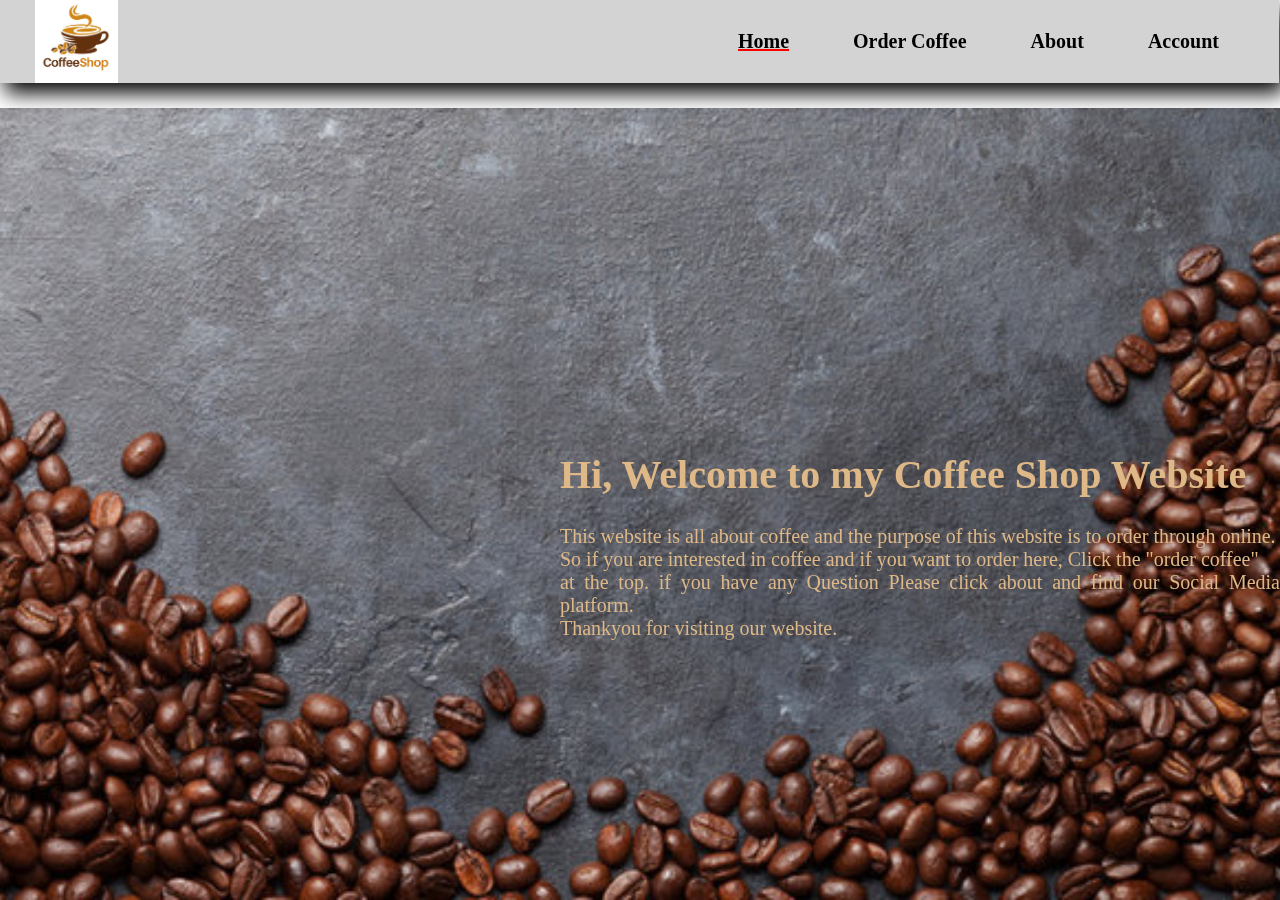
<file: index.html>
<!DOCTYPE html>
<html lang="en">
<head>
    <meta charset="UTF-8">
    <meta name="viewport" content="width=device-width, initial-scale=2.0">
    <link rel="stylesheet" href="style.css">
    <title>Business Name</title>
</head>
<body>
    <div class="nav">
        <img src="cof.jpg" class="logo">
        <a href="" class="active">Home</a>
        <a href="order.html" class="new">Order Coffee</a>
        <a href="about.html" class="ab">About</a>
        <a href="account.html" class="ac">Account</a>
    </div>
    <img src="bg.jpg" class="bg">
    <div class="text">
        <h1>Hi, Welcome to my Coffee Shop Website</h1>
        <p>This website is all about coffee and the purpose of this website
            is to order through online.<br> So if you are interested in coffee and
            if you want to order here, Click the "order coffee"<br> at the top.
            if you have any Question Please click about and find our Social Media
            platform.<br> Thankyou for visiting our website.
        </p>
    </div>
</body>
</html>
</file>
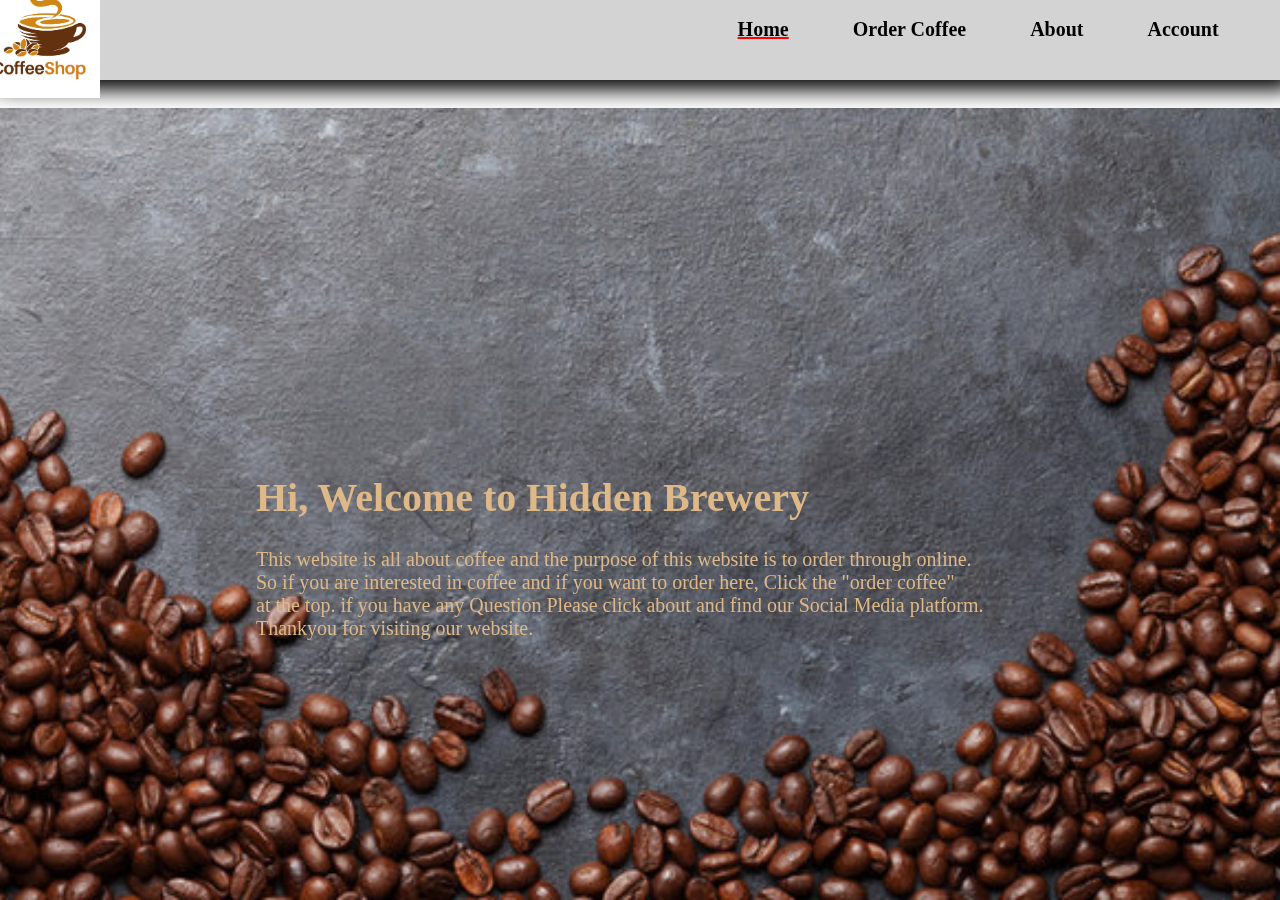
<file: website/index.html>
<!DOCTYPE html>
<html lang="en">
<head>
    <meta charset="UTF-8">
    <meta name="viewport" content="width=device-width, initial-scale=2.0">
    <link rel="stylesheet" href="style.css">
    <title>Business Name</title>
</head>
<body>
    <div class="nav">
        <img src="cof.jpg" class="logo">
        <a href="" class="active">Home</a>
        <a href="order.html" class="new">Order Coffee</a>
        <a href="about.html" class="ab">About</a>
        <a href="account.html" class="ac">Account</a>
    </div>
    <img src="bg.jpg" class="bg">
    <div class="text">
        <h1>Hi, Welcome to Hidden Brewery</h1>
        <p>This website is all about coffee and the purpose of this website
            is to order through online.<br> So if you are interested in coffee and
            if you want to order here, Click the "order coffee"<br> at the top.
            if you have any Question Please click about and find our Social Media
            platform.<br> Thankyou for visiting our website.
        </p>
    </div>
</body>
</html>
</file>
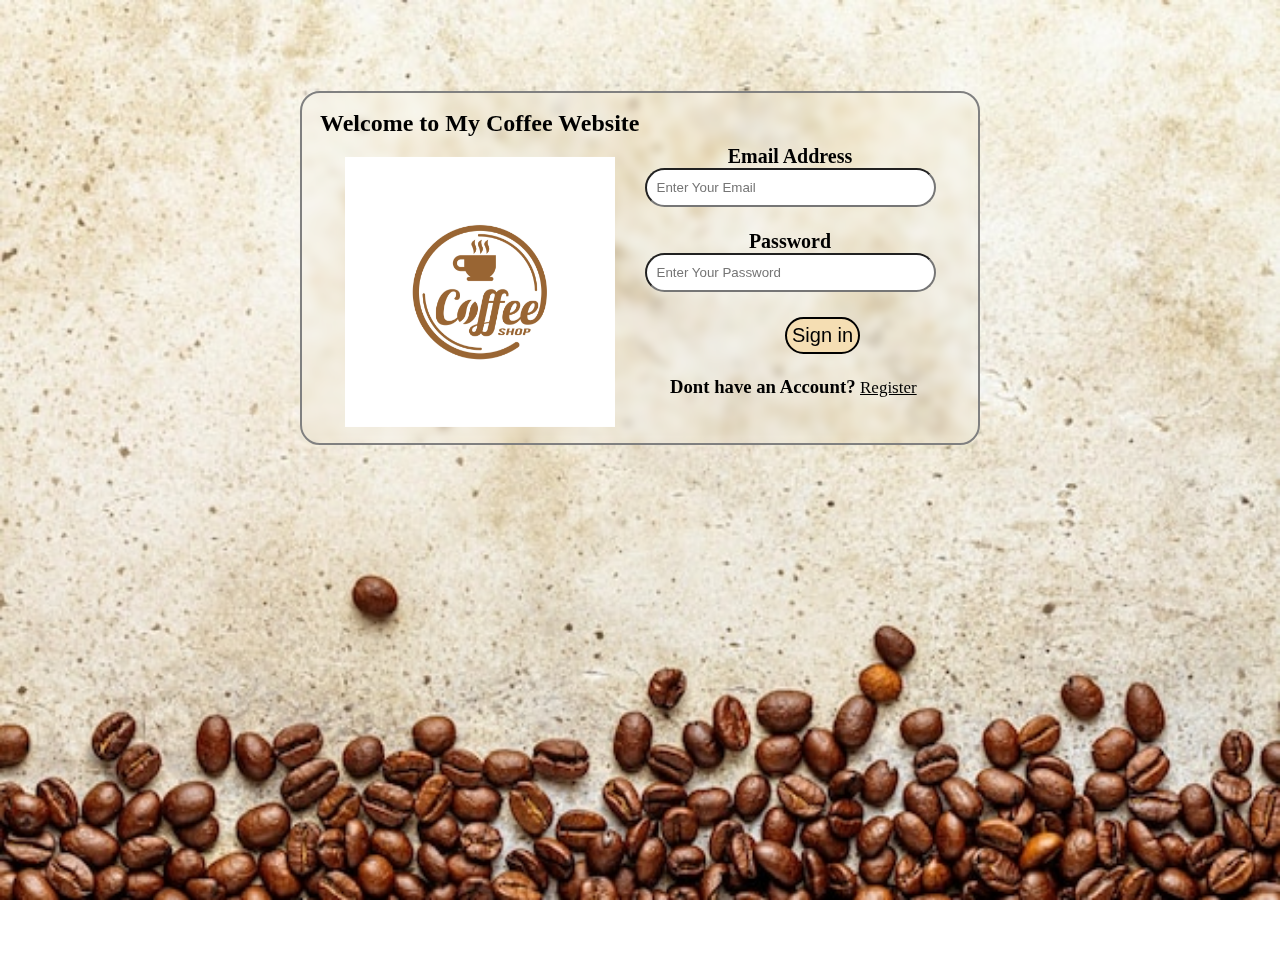
<file: login.html>
<!DOCTYPE html>
<html lang="en">
<head>
    <meta charset="UTF-8">
    <meta name="viewport" content="width=device-width, initial-scale=1.0">
    <link rel="stylesheet" href="login.css">
    <title>Welcome to My Coffee Website</title>
</head>
<body>
    <h2>Welcome to My Coffee Website</h2>
    <img src="bg2.jpg" class="bg2">
    <img src="logo1.jpg" class="logo">
    <div class="box"></div>
    <div class="form">
        <label><b>Email Address</b></label><br>
        <input type="text" placeholder="Enter Your Email" name="email" class="em" required><br><br>
        <label><b>Password</b></label><br>
        <input type="password" name="pass" placeholder="Enter Your Password" class="psw" required><br>
    </div>
        <a href="index.html" class="signin"><button class="btn">Sign in</button></a><br><br>
        <h3>Dont have an Account?</h3><a href="signup.html" class="register">Register</a>
</body>
</html>
</file>
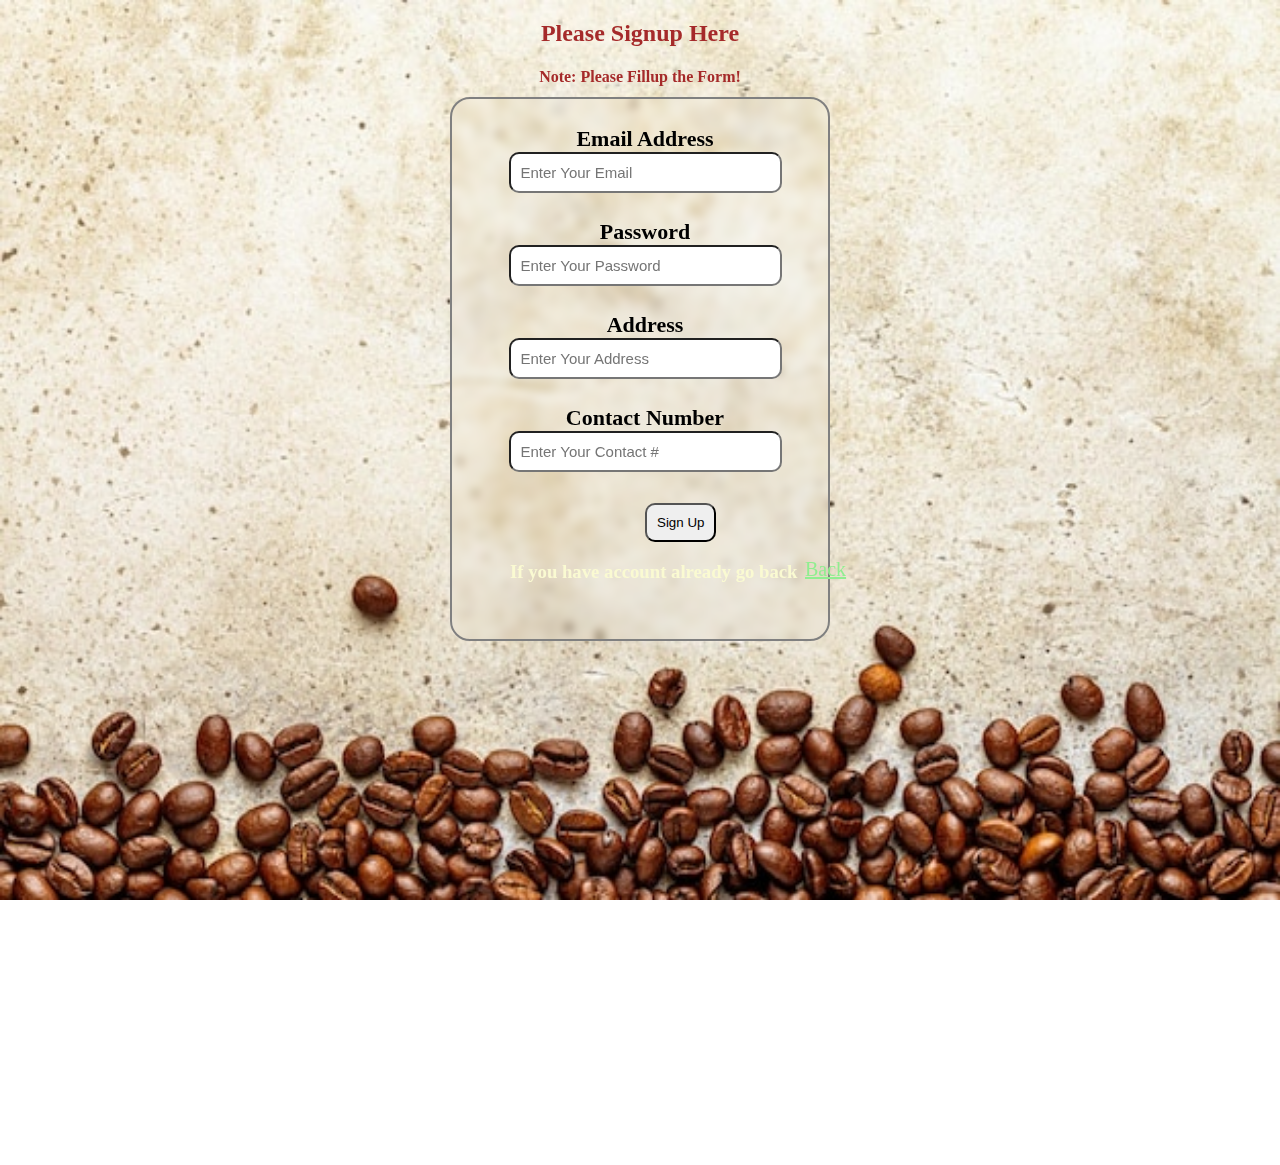
<file: signup.html>
<!DOCTYPE html>
<html lang="en">
<head>
    <meta charset="UTF-8">
    <meta name="viewport" content="width=device-width, initial-scale=1.0">
    <link rel="stylesheet" href="signup.css">
    <title>Sign Up</title>
</head>
<body>
    <h2>Please Signup Here</h2>
    <h4>Note: Please Fillup the Form!</h4>
    <img src="bg2.jpg" class="bg2">
    <div class="box"></div>
    <div class="form">
        <label for="email"><b>Email Address</b></label><br>
        <input type="text" placeholder="Enter Your Email" name="email" class="em" id="email" required><br><br>
        <label for="password"><b>Password</b></label><br>
        <input type="password" name="pass" placeholder="Enter Your Password" class="psw" id="password" required><br><br>
        <label for="address"><b>Address</b></label><br>
        <input type="text" name="address" placeholder="Enter Your Address" class="add" id="address" required><br><br>
        <label for="contact"><b>Contact Number</b></label><br>
        <input type="tel" name="contact" placeholder="Enter Your Contact #" class="cnt" id="contact" required><br><br>
    </div>
        <a href="login.html"><button class="btn">Sign Up</button></a>
        <h3>If you have account already go back</h3><a href="login.html" class="btn1">Back</a>
</body>
</html>
</file>
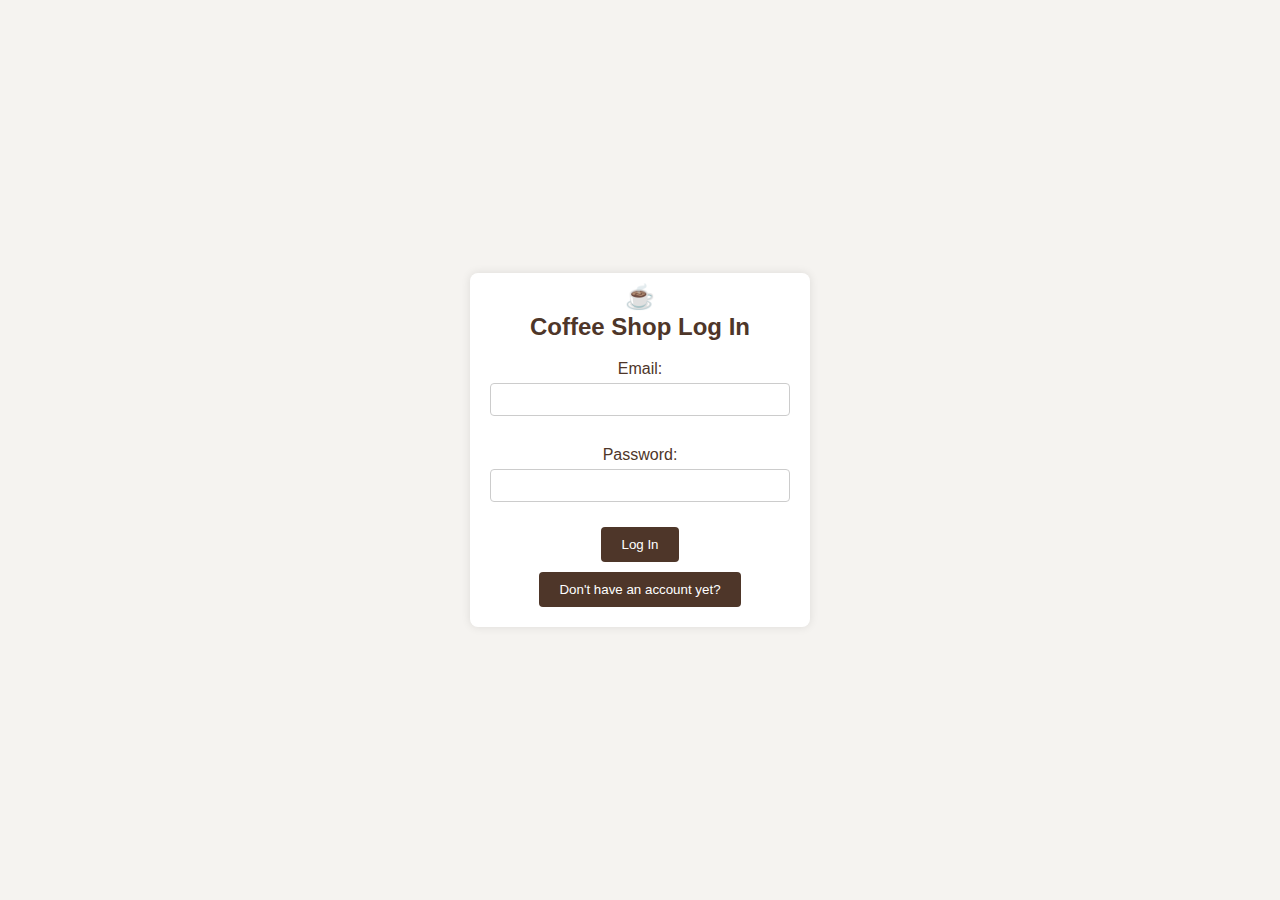
<file: Coffe-Shop-main/login.html>
<!DOCTYPE html>
<html lang="en">
<head>
  <meta charset="UTF-8">
  <meta name="viewport" content="width=device-width, initial-scale=1.0">
  <title>CoffeeShop Login</title>
  <link rel="stylesheet" href="styleOne.css">
</head>
<body>
  <div class="login-container">
    <span class="coffee-icon">☕</span>
    <h2>Coffee Shop Log In</h2>
    <form action="login.php" method="post">
      <label for="email">Email:</label>
      <input type="email" id="email" name="email" required>

      <label for="password">Password:</label>
      <input type="password" id="password" name="password" required>

      <button type="submit">Log In</button>
    </form>

    <button onclick="redirectToSignup()">Don't have an account yet?</button>
  </div>

  <script>
    function redirectToSignup() {
      window.location.href = "newAcc.html";
    }
  </script>
</body>
</html>
</file>
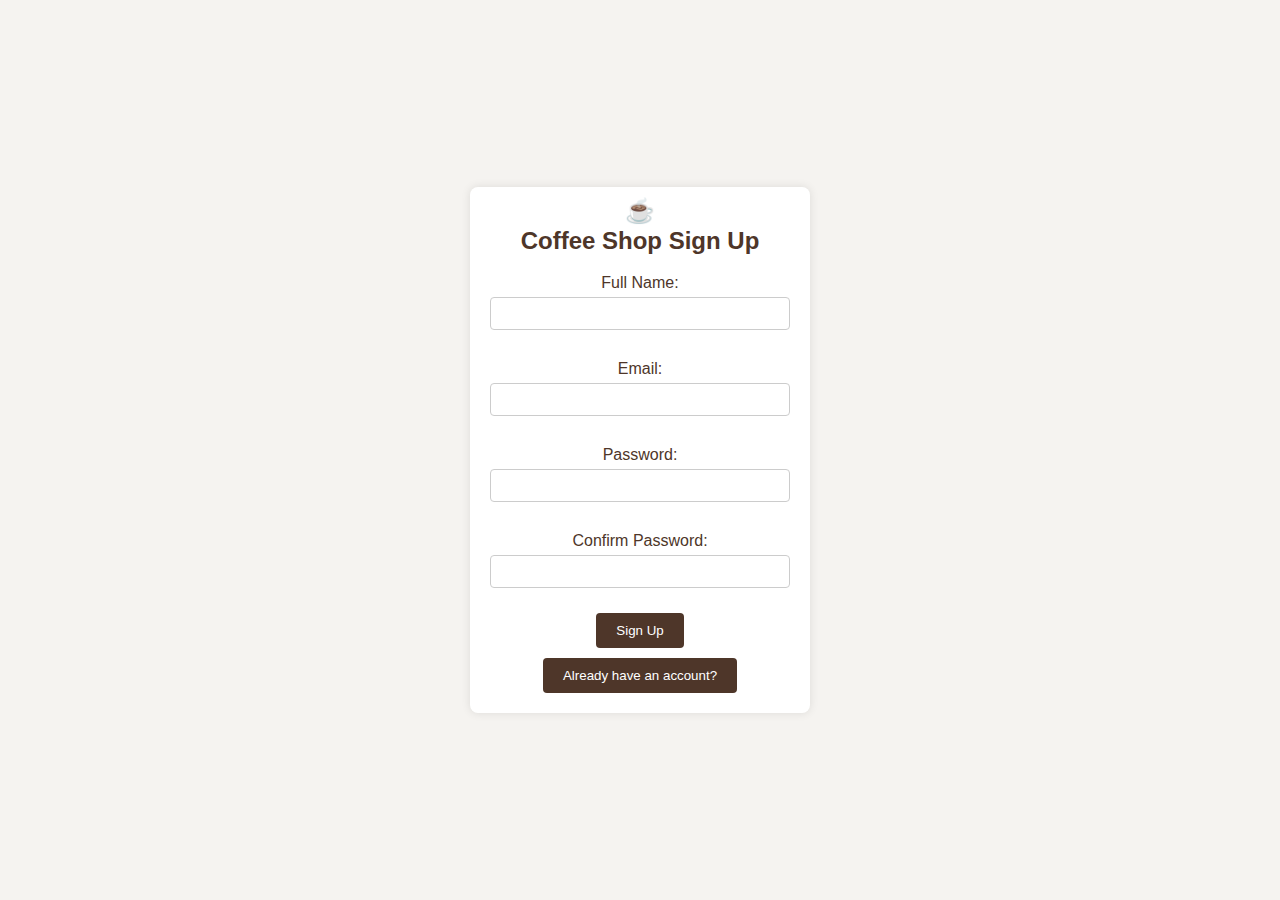
<file: Coffe-Shop-main/newAcc.html>
<!DOCTYPE html>
<html lang="en">
<head>
  <meta charset="UTF-8">
  <meta name="viewport" content="width=device-width, initial-scale=1.0">
  <title>CoffeeShop Signup</title>
  <link rel="stylesheet" href="signup.css">
</head>
<body>
  <div class="signup-container">
    <span class="coffee-icon">☕</span>
    <h2>Coffee Shop Sign Up</h2>
    <form action="#" method="post" onsubmit="return validateForm()">
      <label for="fullname">Full Name:</label>
      <input type="text" id="fullname" name="fullname" required>

      <label for="email">Email:</label>
      <input type="email" id="email" name="email" required>

      <label for="password">Password:</label>
      <input type="password" id="password" name="password" required>

      <label for="confirmPassword">Confirm Password:</label>
      <input type="password" id="confirmPassword" name="confirmPassword" required>

      <button type="submit">Sign Up</button>
    </form>

    <button onclick="redirectToHomepage()">Already have an account?</button>
  </div>

  <script>
    function validateForm() {
      var password = document.getElementById("password").value;
      var confirmPassword = document.getElementById("confirmPassword").value;

      if (password !== confirmPassword) {
        alert("Passwords do not match");
        return false;
      }

      return true;
    }

    function redirectToHomepage() {
      window.location.href = "login.html";
    }
  </script>
</body>
</html>
</file>
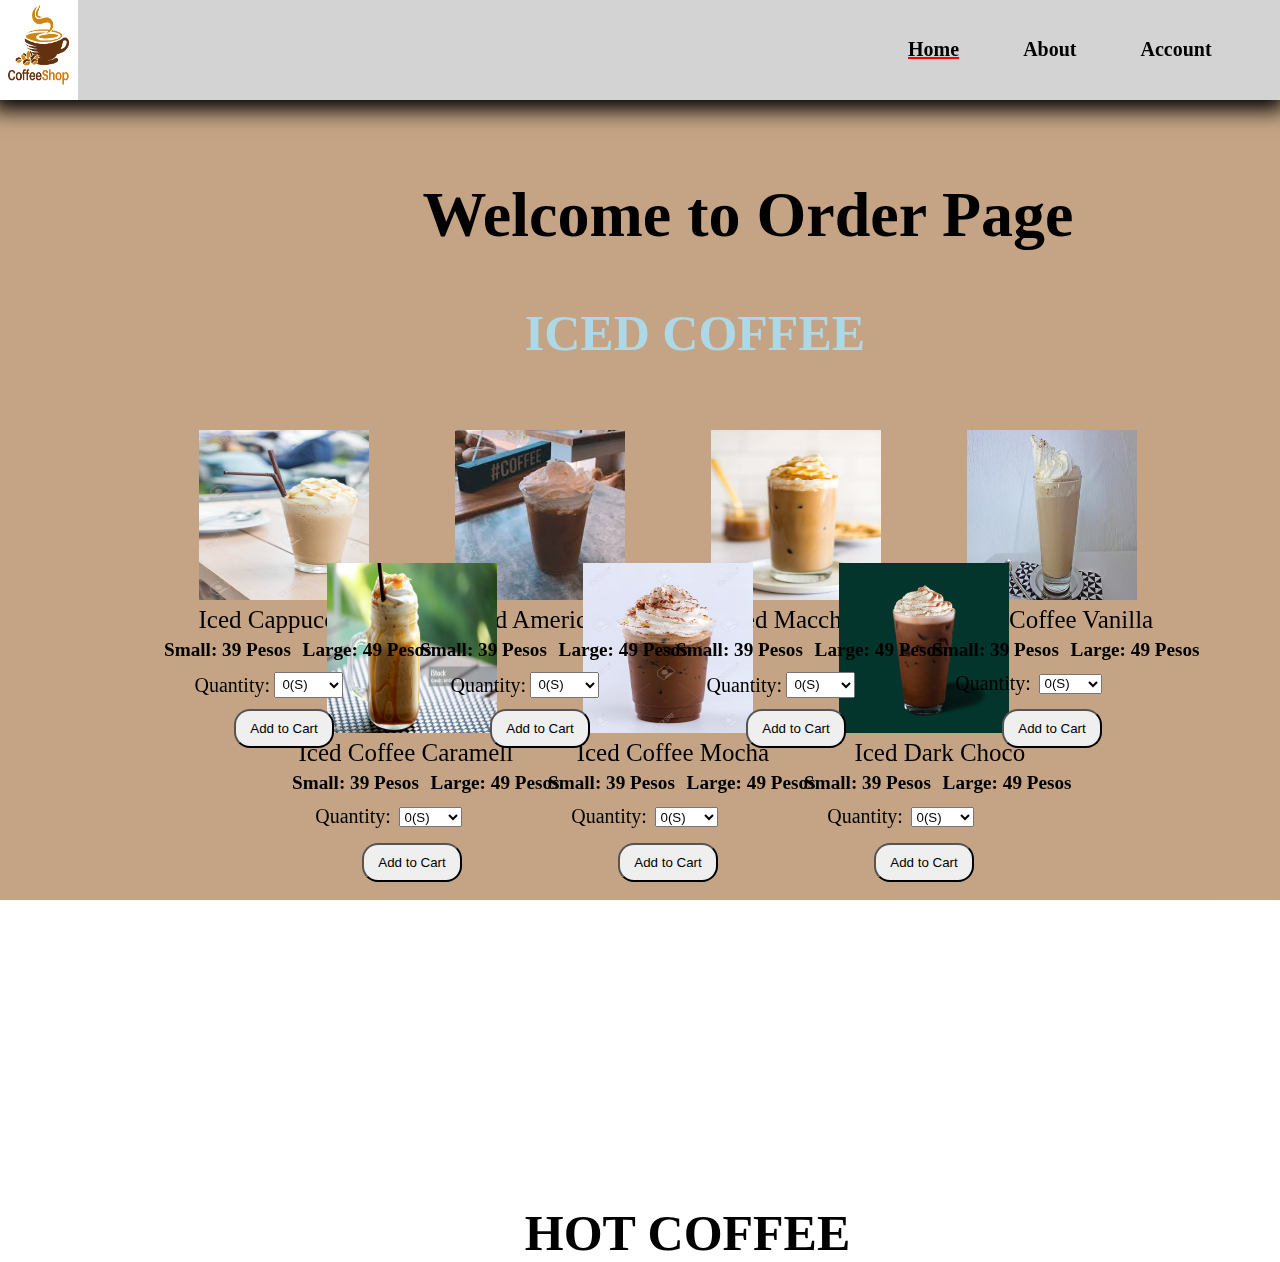
<file: website/order.html>
<!DOCTYPE html>
<html lang="en">
<head>
    <meta charset="UTF-8">
    <meta name="viewport" content="width=device-width, initial-scale=1.0">
    <link rel="stylesheet" href="order.css">
    <title>Document</title>
</head>
<body>
<img src="bg1.png" class="bg">
<div class="nav">
    <img src="cof.jpg" class="logo0">
    <a href="index.html" class="active">Home</a>
    <a href="about.html" class="ab">About</a>
    <a href="account.html" class="ac">Account</a>
</div>
<h1 class="wel">Welcome to Order Page</h1>
<h3>If you want to buy coffee, Please click "Add to Cart" to buy.</h3>
<h1 class="ice">ICED COFFEE</h1>
<h1 class="hot">HOT COFFEE</h1>
<div class="box0">
<table class="tbl">
    <td><img src="cappuccino.jpg" class="logo"></td>
    <td class="cap">Iced Cappuccino</td>
    <td class="sm">Small: 39 Pesos</td>
    <td class="l">Large: 49 Pesos</td>
    <td class="quan"><label>Quantity:</td></label>
    <td><select class="select">
        <optgroup label="Small">Small
            <option value="0">0(S)</option>
            <option value="1">1(S)</option>
            <option value="2">2(S)</option>
            <option value="3">3(S)</option>
            <option value="4">4(S)</option>
            <option value="5">5(S)</option>
        </optgroup>
            <optgroup label="Large">Large
            <option value="0">0(L)</option>
            <option value="1">1(L)</option>
            <option value="2">2(L)</option>
            <option value="3">3(L)</option>
            <option value="4">4(L)</option>
            <option value="5">5(L)</option>
            </optgroup>
   </td>
</select>
   <td><button class="btn0">Add to Cart</button></td>
</table>
</div>
<div class="box1">
<table class="tbl1">
    <td><img src="americano.jpg" class="logo1"></td>
    <td class="am1">Iced Americano</td>
    <td class="sm1">Small: 39 Pesos</td>
    <td class="l1">Large: 49 Pesos</td>
    <td class="quan1"><label>Quantity:</label></td>
    <td><select class="select1">
        <optgroup label="Small">Small
            <option value="0">0(S)</option>
            <option value="1">1(S)</option>
            <option value="2">2(S)</option>
            <option value="3">3(S)</option>
            <option value="4">4(S)</option>
            <option value="5">5(S)</option>
        </optgroup>
            <optgroup label="Large">Large
            <option value="0">0(L)</option>
            <option value="1">1(L)</option>
            <option value="2">2(L)</option>
            <option value="3">3(L)</option>
            <option value="4">4(L)</option>
            <option value="5">5(L)</option>
            </optgroup>
   </td></select>
   <td><button class="btn1">Add to Cart</button></td>
</table>
</div>
<div class="box2">
<table class="tbl2">
    <td><img src="macchiato.jpg" class="logo2"></td>
    <td class="mac2">Iced Macchiato</td>
    <td class="sm2">Small: 39 Pesos</td>
    <td class="l2">Large: 49 Pesos</td>
    <td class="quan2"><label>Quantity: </td></label>
    <td><select class="select2">
        <optgroup label="Small">Small
        <option value="0">0(S)</option>
        <option value="1">1(S)</option>
        <option value="2">2(S)</option>
        <option value="3">3(S)</option>
        <option value="4">4(S)</option>
        <option value="5">5(S)</option>
    </optgroup>
        <optgroup label="Large">Large
        <option value="0">0(L)</option>
        <option value="1">1(L)</option>
        <option value="2">2(L)</option>
        <option value="3">3(L)</option>
        <option value="4">4(L)</option>
        <option value="5">5(L)</option>
        </optgroup>
   </td></select>
   <td><button class="btn2">Add to Cart</button></td>
</table>
</div>
<div class="box3">
<table class="tbl3">
    <td><img src="vanilla.jpg" class="logo3"></td>
    <td class="van3">Iced Coffee Vanilla</td>
    <td class="sm3">Small: 39 Pesos</td>
    <td class="l3">Large: 49 Pesos</td>
    <td class="quan3"><label>Quantity: </td></label>
    <td><select class="select3">
        <optgroup label="Small">Small
        <option value="0">0(S)</option>
        <option value="1">1(S)</option>
        <option value="2">2(S)</option>
        <option value="3">3(S)</option>
        <option value="4">4(S)</option>
        <option value="5">5(S)</option>
    </optgroup>
        <optgroup label="Large">Large
        <option value="0">0(L)</option>
        <option value="1">1(L)</option>
        <option value="2">2(L)</option>
        <option value="3">3(L)</option>
        <option value="4">4(L)</option>
        <option value="5">5(L)</option>
        </optgroup>
   </td></select>
   <td><button class="btn3">Add to Cart</button></td>
</table>
</div>
<div class="box4">
    <table class="tbl4">
        <td><img src="caramel.jpg" class="logo4"></td>
        <td class="caram4">Iced Coffee Caramell</td>
        <td class="sm4">Small: 39 Pesos</td>
        <td class="l4">Large: 49 Pesos</td>
        <td class="quan4"><label>Quantity: </td></label>
        <td><select class="select4">
            <optgroup label="Small">Small
            <option value="0">0(S)</option>
            <option value="1">1(S)</option>
            <option value="2">2(S)</option>
            <option value="3">3(S)</option>
            <option value="4">4(S)</option>
            <option value="5">5(S)</option>
        </optgroup>
            <optgroup label="Large">Large
            <option value="0">0(L)</option>
            <option value="1">1(L)</option>
            <option value="2">2(L)</option>
            <option value="3">3(L)</option>
            <option value="4">4(L)</option>
            <option value="5">5(L)</option>
            </optgroup>
       </td></select>
       <td><button class="btn4">Add to Cart</button></td>
    </table>
    </div>
<div class="box5">
    <table class="tbl5">
        <td><img src="mocha.jpg" class="logo5"></td>
        <td class="mocha5">Iced Coffee Mocha</td>
        <td class="sm5">Small: 39 Pesos</td>
        <td class="l5">Large: 49 Pesos</td>
        <td class="quan5"><label>Quantity: </td></label>
        <td><select class="select5">
            <optgroup label="Small">Small
            <option value="0">0(S)</option>
            <option value="1">1(S)</option>
            <option value="2">2(S)</option>
            <option value="3">3(S)</option>
            <option value="4">4(S)</option>
            <option value="5">5(S)</option>
            </optgroup>
            <optgroup label="Large">Large
            <option value="0">0(L)</option>
            <option value="1">1(L)</option>
            <option value="2">2(L)</option>
            <option value="3">3(L)</option>
            <option value="4">4(L)</option>
            <option value="5">5(L)</option>
            </optgroup>
        </td></select>
        <td><button class="btn5">Add to Cart</button></td>
    </table>
</div>
<div class="box6">
    <table class="tbl6">
        <td><img src="darkchoco.jpg" class="logo6"></td>
        <td class="dark6">Iced Dark Choco</td>
        <td class="sm6">Small: 39 Pesos</td>
        <td class="l6">Large: 49 Pesos</td>
        <td class="quan6"><label>Quantity: </td></label>
        <td><select class="select6">
            <optgroup label="Small">Small
            <option value="0">0(S)</option>
            <option value="1">1(S)</option>
            <option value="2">2(S)</option>
            <option value="3">3(S)</option>
            <option value="4">4(S)</option>
            <option value="5">5(S)</option>
            </optgroup>
            <optgroup label="Large">Large
            <option value="0">0(L)</option>
            <option value="1">1(L)</option>
            <option value="2">2(L)</option>
            <option value="3">3(L)</option>
            <option value="4">4(L)</option>
            <option value="5">5(L)</option>
            </optgroup>
        </td></select>
        <td><button class="btn6">Add to Cart</button></td>
    </table>
</div>
</file>
<file: style.css>
.bg{
    position: fixed;
    right: 0;
    bottom: 0;
    min-width: 85%;
    min-height: 88%;
    z-index: -1000;
   
}
.nav{
    text-align: right;
    margin-top: -8px;
    margin-left: -8px;
    margin-right: -7px;
    background-color: lightgray;
    padding: 30px;
    box-shadow: 5px 10px 20px black;
}
a{
    text-decoration: none;
    color: black;
    padding: 30px;
    font-size: 20px;
}
.text{
    position: absolute;
    text-align: justify;
    left: 560px;
    bottom: 240px;
    color: burlywood;
    font-size: 20px;
    animation: fadeIn 5s;
}
@keyframes fadeIn{
    0% { opacity: 0; }
  100% { opacity: 1; }
}
.logo{
    height: 83px;
    float: left;
    margin-left: 5px;
    margin-top: -30px;
}
.active{
    text-decoration: underline red;
    font-weight: bold;
}
.active:hover{
    background-color: lightgoldenrodyellow;
    transition: 0.2s;
}
.new{
    font-weight: bold;
}
.ab{
    font-weight: bold;
}
.ac{
    font-weight: bold;
}
.new:hover{
    background-color: lightgoldenrodyellow;
    transition: 0.2s;
}
.ab:hover{
    background-color: lightgoldenrodyellow;
    transition: 0.2s;
}
.ac:hover{
    background-color: lightgoldenrodyellow;
    transition: 0.2s;
}
@media screen and (max-width: 600px) {
    .bg{
        position: fixed;
        right: 0;
        bottom: 0;
        background-size: contain;
        z-index: -1000;
        width: 100%;
        height: 100%;
    }
    .nav{
        margin-bottom: 1px;
        padding: 15px;
        box-shadow: 5px 10px 20px black;
    }
    .logo{
        margin-top: -10px;
    }
}
</file>
<file: website/style.css>
html, body{
    width: 100%;
    height: 100%;
    margin: 0px;
    padding: 0px;
    overflow-x: hidden;
}
.bg{
    position: fixed;
    right: 0;
    bottom: 0;
    min-width: 90%;
    min-height: 88%;
    z-index: -1000;
   
}
.nav{
    text-align: right;
    margin-top: -20px;
    margin-left: -8px;
    margin-right: -7px;
    background-color: lightgray;
    padding: 3%;
    box-shadow: 5px 10px 20px black;
}
a{
    text-decoration: none;
    color: black;
    padding: 30px;
    font-size: 20px;
}
.text{
    position: absolute;
    text-align: justify;
    left: 20%;
    bottom: 240px;
    color: burlywood;
    font-size: 20px;
    animation: fadeIn 0.1s;
}
@keyframes fadeIn{
    0% { opacity: 0; }
  100% { opacity: 1; }
}
.logo{
    height: 120px;
    float: left;
    margin-left: -50px;
    margin-top: -40px;
}
.active{
    text-decoration: underline red;
    font-weight: bold;
}
.active:hover{
    background-color: lightgoldenrodyellow;
    transition: 0.2s;
}
.new{
    font-weight: bold;
}
.ab{
    font-weight: bold;
}
.ac{
    font-weight: bold;
}
.new:hover{
    background-color: lightgoldenrodyellow;
    transition: 0.2s;
}
.ab:hover{
    background-color: lightgoldenrodyellow;
    transition: 0.2s;
}
.ac:hover{
    background-color: lightgoldenrodyellow;
    transition: 0.2s;
}
@media screen and (max-width: 600px) {
    .bg{
        position: fixed;
        right: 0;
        bottom: 0;
        background-size: contain;
        z-index: -1000;
        width: 100%;
        height: 100%;
    }
    .nav{
        margin-bottom: 1px;
        padding: 15px;
        box-shadow: 5px 10px 20px black;
    }
    .logo{
        margin-top: -10px;
    }
}
</file>
<file: login.css>
html, body{
    width: 100%;
    height: 100%;
    margin: 0px;
    padding: 0px;
    overflow-x: hidden;
}
.form{
    position: relative;
    top: -550px;
    left: 150px;
    text-align: center;
    font-size: 20px;
}
.em{
    position: relative;
    padding: 10px;
    padding-right: 100px;
    border-radius: 20px;
}
.psw{
    position: relative;
    padding: 10px;
    padding-right: 100px;
    border-radius: 20px;
}
.btn{
    position: relative;
    bottom: 525px;
    left: 785px;
    padding: 5px;
    font-size: 20px;
    color: black;
    border-radius: 20px;
    border: 2px solid black;
    background-color: wheat;
    text-decoration: none;
    cursor: pointer;
    transition: transform .2s;
   
}
.btn:hover{
    background-color: lightgreen;
    -ms-transform: scale(1.5);
    -webkit-transform: scale(1.5); 
    transform: scale(1.5); 
}
.register{
    position: relative;
    bottom: 578px;
    left: 855px;
    padding: 5px;
    font-size: 17px;
    color: black;
    cursor: pointer;
}
h3{
    position: relative;
    left: 670px;
    bottom: 540px;
}
h2{
    position: relative;
    bottom: -90px;
    left: 320px;
    z-index: 5;
    animation: fadeIn 3s;

}
@keyframes fadeIn{
    0% { opacity: 0; }
  100% { opacity: 1; }
}
.bg2{
    position: fixed;
    right: 0;
    bottom: 0;
    background-size: contain;
    z-index: -1000;
    width: 100%;
    height: 100%;
}
.box{
    position: relative;
    border: transparent;
    backdrop-filter: blur(5px);
    border-radius: 20px;
    border: 2px solid gray;
    top: -250px;
    padding: 175px;
    margin-left: 300px;
    margin-right: 300px;
}
.logo{
    position: relative;
    width: 270px;
    left: 345px;
    bottom: -90px;
    z-index: 1;
}
</file>
<file: signup.css>
html, body{
    width: 100%;
    height: 100%;
    margin: 0px;
    padding: 0px;
    overflow-x: hidden;
}
.bg2{
    position: fixed;
    right: 0;
    bottom: 0;
    background-size: contain;
    z-index: -1000;
    width: 100%;
    height: 100%;
}
.form{
    position: relative;
    top: -535px;
    left: 30px;
    text-align: center;
    font-size: 22px;
}
div, input{
    position: relative;
    font-size: 15px;
    border-radius: 10px;
    padding: 10px;
    padding-right: 60px;
}
.box{
    position: relative;
    border: transparent;
    backdrop-filter: blur(5px);
    border-radius: 20px;
    border: 2px solid gray;
    top: -10px;
    padding: 150px;
    padding-bottom: 390px;
    margin-left: 450px;
    margin-right: 450px;
}
h2, h4{
    text-align: center;
    color: brown;
}
.btn{
    position: relative;
    top: -540px;
    left: 645px;
    padding: 10px;
    border-radius: 10px;
    transition: transform .2s;
}
.btn:hover{
    background-color: lightgreen;
    -ms-transform: scale(1.5);
    -webkit-transform: scale(1.5); 
    transform: scale(1.5); 
}
.btn1{
    position: relative;
    color: lightgoldenrodyellow;
    top: -584px;
    left: 795px;
    font-size: 20px;
    padding: 10px;
    border-radius: 10px;
    color: lightgreen;
}
h3{
    position: relative;
    top: -540px;
    color: lightgoldenrodyellow;
    left: 510px;
}
</file>
<file: Coffe-Shop-main/styleOne.css>
body {
    background-color: #f5f3f0;
    font-family: 'Arial', sans-serif;
    display: flex;
    align-items: center;
    justify-content: center;
    height: 100vh;
    margin: 0;
  }
  
  .login-container {
    background-color: #fff;
    padding: 20px;
    border-radius: 8px;
    box-shadow: 0 0 10px rgba(0, 0, 0, 0.1);
    text-align: center;
    width: 300px;
    max-width: 100%;
    overflow: hidden;
    position: relative;
  }
  
  h2 {
    color: #4e3629;
  }
  
  label {
    display: block;
    margin: 15px 0 5px;
    color: #4e3629;
  }
  
  input {
    width: 100%;
    padding: 8px;
    margin-bottom: 15px;
    box-sizing: border-box;
    border: 1px solid #ccc;
    border-radius: 4px;
  }
  
  button {
    background-color: #4e3629;
    color: #fff;
    padding: 10px 20px;
    border: none;
    border-radius: 4px;
    cursor: pointer;
    transition: background-color 0.3s;
  }
  
  button:hover {
    background-color: #6b4b3c;
  }
  
  .coffee-icon {
    position: absolute;
    top: 10px;
    left: 50%;
    transform: translateX(-50%);
    font-size: 24px;
    color: #6b4b3c;
  }
  
  .login-container button {
    margin-top: 10px;
  }
  
  .login-container a {
    display: block;
    color: #4e3629;
    text-decoration: none;
    margin-top: 10px;
    font-weight: bold;
  }
  
  .login-container a:hover {
    text-decoration: underline;
  }
</file>
<file: Coffe-Shop-main/signup.css>
body {
    background-color: #f5f3f0;
    font-family: 'Arial', sans-serif;
    display: flex;
    align-items: center;
    justify-content: center;
    height: 100vh;
    margin: 0;
  }
  
  .signup-container {
    background-color: #fff;
    padding: 20px;
    border-radius: 8px;
    box-shadow: 0 0 10px rgba(0, 0, 0, 0.1);
    text-align: center;
    width: 300px;
    max-width: 100%;
    overflow: hidden;
    position: relative;
  }
  
  h2 {
    color: #4e3629;
  }
  
  label {
    display: block;
    margin: 15px 0 5px;
    color: #4e3629;
  }
  
  input {
    width: 100%;
    padding: 8px;
    margin-bottom: 15px;
    box-sizing: border-box;
    border: 1px solid #ccc;
    border-radius: 4px;
  }
  
  button {
    background-color: #4e3629;
    color: #fff;
    padding: 10px 20px;
    border: none;
    border-radius: 4px;
    cursor: pointer;
    transition: background-color 0.3s;
  }
  
  button:hover {
    background-color: #6b4b3c;
  }
  
  .coffee-icon {
    position: absolute;
    top: 10px;
    left: 50%;
    transform: translateX(-50%);
    font-size: 24px;
    color: #6b4b3c;
  }

  .signup-container button {
    margin-top: 10px;
  }
</file>
<file: website/order.css>
html, body{
    width: 100%;
    height: 100%;
    margin: 0px;
    padding: 0px;
    overflow-x: hidden;
}
.bg{
    position: fixed;
    right: 0;
    bottom: 0;
    min-width: 100%;
    min-height: 100%;
    z-index: -1000;
   
}
.nav{
    position: absolute;
    margin-right: -30%;
    text-align: right;
    width: 95%;
    background-color: lightgray;
    padding: 3%;
    right: 30%;
    box-shadow: 5px 10px 20px black;
}
.logo0{
    position: absolute;
    top: 0px;
    height: 100%;
    width: 6%;
    left: 1%;   
}
a{
    text-decoration: none;
    color: black;
    padding: 30px;
    font-size: 20px;
}
.active{
    text-decoration: underline red;
    font-weight: bold;
}
.active:hover{
    background-color: lightgoldenrodyellow;
    transition: 0.2s;
}
.ab{
    font-weight: bold;
}
.ac{
    font-weight: bold;
}
.new:hover{
    background-color: lightgoldenrodyellow;
    transition: 0.2s;
}
.ab:hover{
    background-color: lightgoldenrodyellow;
    transition: 0.2s;
}
.ac:hover{
    background-color: lightgoldenrodyellow;
    transition: 0.2s;
}
.wel{
    position: absolute;
    font-size: 4rem;
    top: 15%;
    left: 33%;
    animation: fadeIn 2s;
}
@keyframes fadeIn{
    0% { opacity: 0; }
  100% { opacity: 1; }
}
.ice{
    position: absolute;
    top: 30%;
    left: 41%;
    color: lightblue;
    font-size: 50px;
}
.hot{
    position: absolute;
    top: 130%;
    left: 41%;
    color: black;
    font-size: 50px;
}
.tbl{
    position: absolute;
    top: 70%;
    padding: 1px;
    margin-left: 80px;
}
.logo{
    position: absolute;
    left: 60%;
    top: -200px;
    height: 170px;
    margin-left: -20px;
    margin-bottom: 90px;
    width: 170px;
}
.cap{
    position: absolute;
    right: -790%;
    bottom: 40%;
    font-size: 25px;
    white-space: nowrap;
}
.btn0{
    position: absolute;
    top: 990%;
    right: -600%;
    width: 100px;
    padding: 10px;
    border-radius: 16px;
    cursor: pointer;
    z-index: 1;
}
.btn0:hover{
    background-color: lightgreen;
    transform: scale(1.1);
}
.sm{
    position: absolute;
    left: -250%;
    bottom: -300%;
    white-space: nowrap;
    font-weight: bold;
    z-index: 1;
    font-size: 1.2rem;
}
.l{
    position: absolute;
    left: 520%;
    bottom: -300%;
    white-space: nowrap;
    font-weight: bold;
    z-index: 1;
    font-size: 1.2rem;
}
.quan{
    position: absolute;
    right: -250%;
    bottom: -750%;
    font-size: 20px;
    z-index: 1;
}
.select{
    position: absolute;
    padding: 20%;
    right: -650%;
    bottom: -750%;
    z-index: 1;
}
.box0{
    position: absolute;
    width: 100%;
    top: 70%;
    left: 10%;
}
.tbl1{
    position: absolute;
    top: 70%;
    padding: 1px;
    margin-left: 80px;
}
.logo1{
    position: absolute;
    left: 60%;
    top: -200px;
    height: 170px;
    margin-left: -20px;
    margin-bottom: 90px;
    width: 170px;
}
.am1{
    position: absolute;
    right: -790%;
    bottom: 40%;
    font-size: 25px;
    white-space: nowrap;
}
.btn1{
    position: absolute;
    top: 990%;
    right: -600%;
    width: 100px;
    padding: 10px;
    border-radius: 16px;
    cursor: pointer;
    z-index: 1;
}
.btn1:hover{
    background-color: lightgreen;
    transform: scale(1.1);
}
.sm1{
    position: absolute;
    left: -250%;
    bottom: -300%;
    white-space: nowrap;
    font-weight: bold;
    z-index: 1;
    font-size: 1.2rem;
}
.l1{
    position: absolute;
    left: 520%;
    bottom: -300%;
    white-space: nowrap;
    font-weight: bold;
    z-index: 1;
    font-size: 1.2rem;
}
.quan1{
    position: absolute;
    right: -250%;
    bottom: -750%;
    font-size: 20px;
    z-index: 1;
}
.select1{
    position: absolute;
    padding: 20%;
    right: -650%;
    bottom: -750%;
    z-index: 1;
}
.box1{
    position: absolute;
    width: 100%;
    top: 70%;
    left: 30%;
}
.tbl2{
    position: absolute;
    top: 70%;
    padding: 1px;
    margin-left: 80px;
}
.logo2{
    position: absolute;
    left: 60%;
    top: -200px;
    height: 170px;
    margin-left: -20px;
    margin-bottom: 90px;
    width: 170px;
}
.mac2{
    position: absolute;
    right: -790%;
    bottom: 40%;
    font-size: 25px;
    white-space: nowrap;
}
.btn2{
    position: absolute;
    top: 990%;
    right: -600%;
    width: 100px;
    padding: 10px;
    border-radius: 16px;
    cursor: pointer;
    z-index: 1;
}
.btn2:hover{
    background-color: lightgreen;
    transform: scale(1.1);
}
.sm2{
    position: absolute;
    left: -250%;
    bottom: -300%;
    white-space: nowrap;
    font-weight: bold;
    z-index: 1;
    font-size: 1.2rem;
}
.l2{
    position: absolute;
    left: 520%;
    bottom: -300%;
    white-space: nowrap;
    font-weight: bold;
    z-index: 1;
    font-size: 1.2rem;
}
.quan2{
    position: absolute;
    right: -250%;
    bottom: -750%;
    font-size: 20px;
    z-index: 1;
}
.select2{
    position: absolute;
    padding: 20%;
    right: -650%;
    bottom: -750%;
    z-index: 1;
}
.box2{
    position: absolute;
    width: 100%;
    top: 70%;
    left: 50%;
}
.tbl3{
    position: absolute;
    top: 70%;
    padding: 1px;
    margin-left: 80px;
}
.logo3{
    position: absolute;
    left: 60%;
    top: -200px;
    height: 170px;
    margin-left: -20px;
    margin-bottom: 90px;
    width: 170px;
}
.van3{
    position: absolute;
    right: -890%;
    bottom: 40%;
    font-size: 25px;
    white-space: nowrap;
}
.btn3{
    position: absolute;
    top: 990%;
    right: -600%;
    width: 100px;
    padding: 10px;
    border-radius: 16px;
    cursor: pointer;
    z-index: 1;
}
.btn3:hover{
    background-color: lightgreen;
    transform: scale(1.1);
}
.sm3{
    position: absolute;
    left: -250%;
    bottom: -300%;
    white-space: nowrap;
    font-weight: bold;
    z-index: 1;
    font-size: 1.2rem;
}
.l3{
    position: absolute;
    left: 520%;
    bottom: -300%;
    white-space: nowrap;
    font-weight: bold;
    z-index: 1;
    font-size: 1.2rem;
}
.quan3{
    position: absolute;
    right: -210%;
    bottom: -720%;
    font-size: 20px;
    z-index: 1;
}
.select3{
    position: absolute;
    padding: 3%;
    right: -600%;
    bottom: -700%;
    z-index: 1;
}
.box3{
    position: absolute;
    width: 100%;
    top: 70%;
    left: 70%;
}
.tbl4{
    position: absolute;
    top: 70%;
    padding: 1px;
    margin-left: 80px;
}
.logo4{
    position: absolute;
    left: 60%;
    top: -200px;
    height: 170px;
    margin-left: -20px;
    margin-bottom: 90px;
    width: 170px;
}
.caram4{
    position: absolute;
    right: -890%;
    bottom: 40%;
    font-size: 25px;
    white-space: nowrap;
}
.btn4{
    position: absolute;
    top: 990%;
    right: -600%;
    width: 100px;
    padding: 10px;
    border-radius: 16px;
    cursor: pointer;
    z-index: 1;
}
.btn4:hover{
    background-color: lightgreen;
    transform: scale(1.1);
}
.sm4{
    position: absolute;
    left: -250%;
    bottom: -300%;
    white-space: nowrap;
    font-weight: bold;
    z-index: 1;
    font-size: 1.2rem;
}
.l4{
    position: absolute;
    left: 520%;
    bottom: -300%;
    white-space: nowrap;
    font-weight: bold;
    z-index: 1;
    font-size: 1.2rem;
}
.quan4{
    position: absolute;
    right: -210%;
    bottom: -720%;
    font-size: 20px;
    z-index: 1;
}
.select4{
    position: absolute;
    padding: 3%;
    right: -600%;
    bottom: -700%;
    z-index: 1;
}
.box4{
    position: absolute;
    width: 100%;
    margin-top: 55%;
    left: 20%;
}
.tbl5{
    position: absolute;
    top: 70%;
    padding: 1px;
    margin-left: 80px;
}
.logo5{
    position: absolute;
    left: 60%;
    top: -200px;
    height: 170px;
    margin-left: -20px;
    margin-bottom: 90px;
    width: 170px;
}
.mocha5{
    position: absolute;
    right: -890%;
    bottom: 40%;
    font-size: 25px;
    white-space: nowrap;
}
.btn5{
    position: absolute;
    top: 990%;
    right: -600%;
    width: 100px;
    padding: 10px;
    border-radius: 16px;
    cursor: pointer;
    z-index: 1;
}
.btn5:hover{
    background-color: lightgreen;
    transform: scale(1.1);
}
.sm5{
    position: absolute;
    left: -250%;
    bottom: -300%;
    white-space: nowrap;
    font-weight: bold;
    z-index: 1;
    font-size: 1.2rem;
}
.l5{
    position: absolute;
    left: 520%;
    bottom: -300%;
    white-space: nowrap;
    font-weight: bold;
    z-index: 1;
    font-size: 1.2rem;
}
.quan5{
    position: absolute;
    right: -210%;
    bottom: -720%;
    font-size: 20px;
    z-index: 1;
}
.select5{
    position: absolute;
    padding: 3%;
    right: -600%;
    bottom: -700%;
    z-index: 1;
}
.box5{
    position: absolute;
    width: 100%;
    margin-top: 55%;
    left: 40%;
}
.tbl6{
    position: absolute;
    top: 70%;
    padding: 1px;
    margin-left: 80px;
}
.logo6{
    position: absolute;
    left: 60%;
    top: -200px;
    height: 170px;
    margin-left: -20px;
    margin-bottom: 90px;
    width: 170px;
}
.dark6{
    position: absolute;
    right: -890%;
    bottom: 40%;
    font-size: 25px;
    white-space: nowrap;
}
.btn6{
    position: absolute;
    top: 990%;
    right: -600%;
    width: 100px;
    padding: 10px;
    border-radius: 16px;
    cursor: pointer;
    z-index: 1;
}
.btn6:hover{
    background-color: lightgreen;
    transform: scale(1.1);
}
.sm6{
    position: absolute;
    left: -250%;
    bottom: -300%;
    white-space: nowrap;
    font-weight: bold;
    z-index: 1;
    font-size: 1.2rem;
}
.l6{
    position: absolute;
    left: 520%;
    bottom: -300%;
    white-space: nowrap;
    font-weight: bold;
    z-index: 1;
    font-size: 1.2rem;
}
.quan6{
    position: absolute;
    right: -210%;
    bottom: -720%;
    font-size: 20px;
    z-index: 1;
}
.select6{
    position: absolute;
    padding: 3%;
    right: -600%;
    bottom: -700%;
    z-index: 1;
}
.box6{
    position: absolute;
    width: 100%;
    margin-top: 55%;
    left: 60%;
}
.tbl7{
    position: absolute;
    top: 70%;
    padding: 1px;
    margin-left: 80px;
}
.logo7{
    position: absolute;
    left: 60%;
    top: -200px;
    height: 170px;
    margin-left: -20px;
    margin-bottom: 90px;
    width: 170px;
}
.blackcof7{
    position: absolute;
    right: -705%;
    bottom: 40%;
    font-size: 25px;
    white-space: nowrap;
}
.btn7{
    position: absolute;
    top: 990%;
    right: -600%;
    width: 100px;
    padding: 10px;
    border-radius: 16px;
    cursor: pointer;
    z-index: 1;
}
.btn7:hover{
    background-color: lightgreen;
    transform: scale(1.1);
}
.sm7{
    position: absolute;
    left: 78%;
    bottom: -300%;
    white-space: nowrap;
    font-weight: bold;
    z-index: 1;
    font-size: 1.2rem;
}
.quan7{
    position: absolute;
    right: -290%;
    bottom: -720%;
    font-size: 20px;
    z-index: 1;
}
.select7{
    position: absolute;
    padding: 3%;
    right: -600%;
    bottom: -700%;
    z-index: 1;
}
.box7{
    position: absolute;
    width: 100%;
    margin-top: 55%;
    left: 0;
}
</file>
